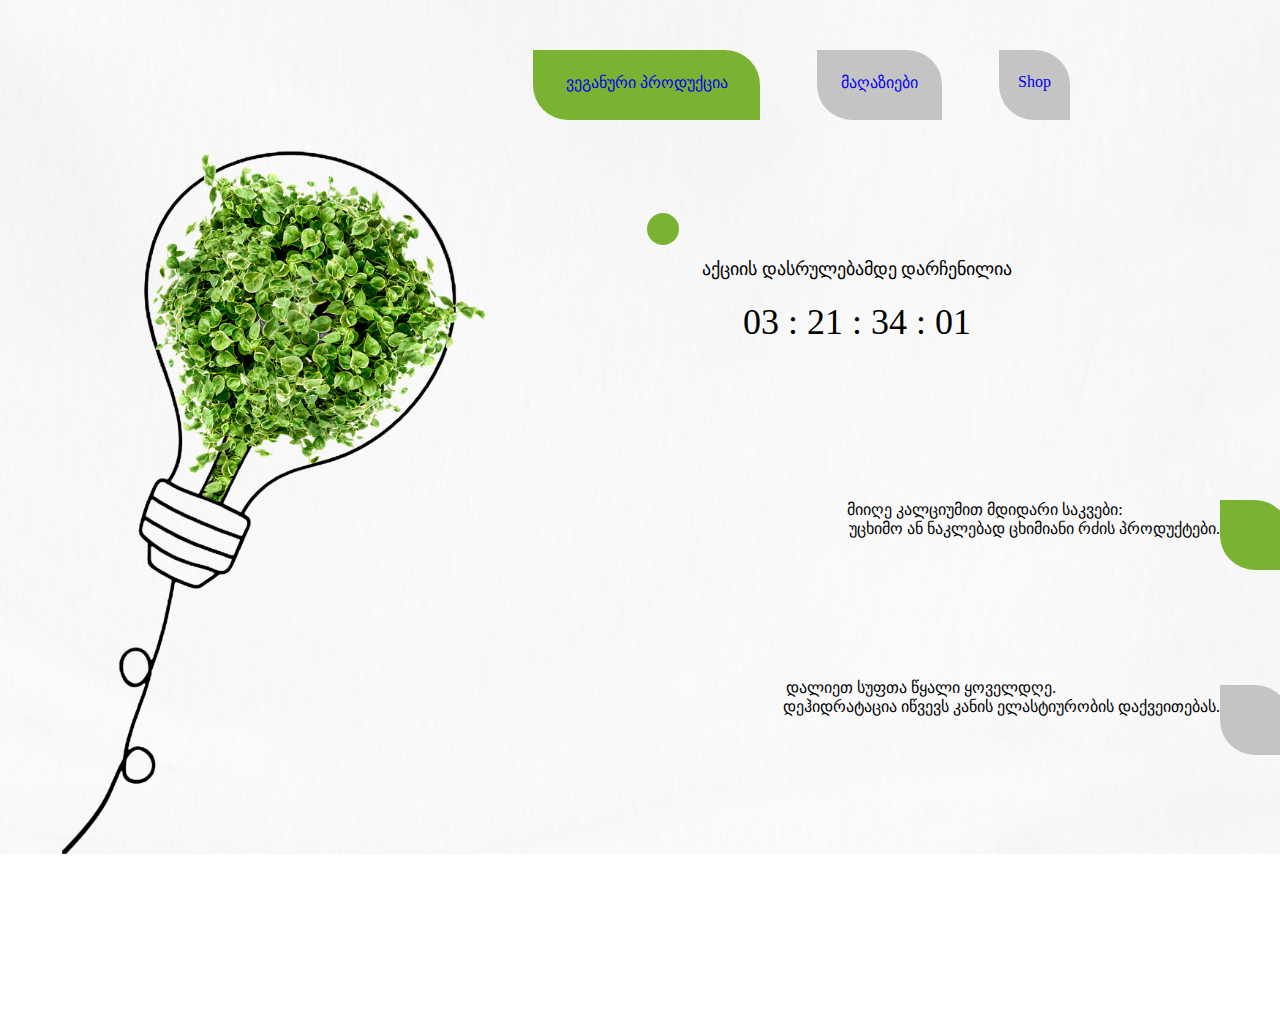
<file: Extra Homework/index.html>
<!DOCTYPE html>
<html lang="en">
<head>
    <meta charset="UTF-8">
    <meta http-equiv="X-UA-Compatible" content="IE=edge">
    <meta name="viewport" content="width=device-width, initial-scale=1.0">
    <link rel="stylesheet" href="styles/styles.css">
    <title>Document</title>
</head>
<body>
    <header>
        <div class="navdiv">
            <nav>
                <ul class="navul">
                    <a href="#">
                        <li class="navli1"><a href="#">ვეგანური პროდუქცია</a></li>
                        <li class="navli2"><a href="#">მაღაზიები</a></li>
                        <li class="navli3"><a href="#">Shop</a></li>
                    </a>
                    

                </ul>
            </nav>
        </div>

        
    </header>
    
    <main>
       <div class="kvadrati">
           <div class="wre"></div>
           <div class="aqcia">
               <p>აქციის დასრულებამდე დარჩენილია</p>
           </div>
           <div class="timer">
               <a href="#"><p>03 : 21 : 34 : 01</p></a>
           </div>
           
       </div>
       <br style="clear:both" />
      <div class="bigboy">
        
          <div class="lefttext">
            <div class="section1">
                <p class="f p1">მიიღე კალციუმით მდიდარი საკვები: </p>
            <p class="f p2">უცხიმო ან ნაკლებად ცხიმიანი რძის პროდუქტები.</p>
            </div>
            
            <div class="section2">
                <p class="f p3">დალიეთ  სუფთა წყალი ყოველდღე.<p>
                <p class="f p4">დეჰიდრატაცია იწვევს კანის ელასტიურობის დაქვეითებას.</p>
            </div>
         </div>

          <div class="leftstuff">
              <div class="potoli potoli1"></div>
              <div class="potoli potoli2"></div>
          </div>
          <div class="middlestuff"></div>

          <div class="rightstuff">
              <div class="fotoli fotoli1"></div>
              <div class="fotoli fotoli2"></div>
          </div>
          <div class="righttext">
              <div class="section3">
                  <p class="f f1">საკვებ რაციონში ჩართე მწვანე და ნარინჯისფერი</p>
                <p class="f f2">ხილი და ბოსტნეული.</p>
            </div>
              <div class="section4">
                <p class="f f3">დაიძინე ერთსა და იმავე დროს</p>
                <p class="f f4">დარწმუნდით, რომ საკმარისად დიდხანს გძინავთ</p>
              </div>
              
          </div>


      </div>

     
    </main>
    
    <footer></footer>
    
</body>
</html>
</file>
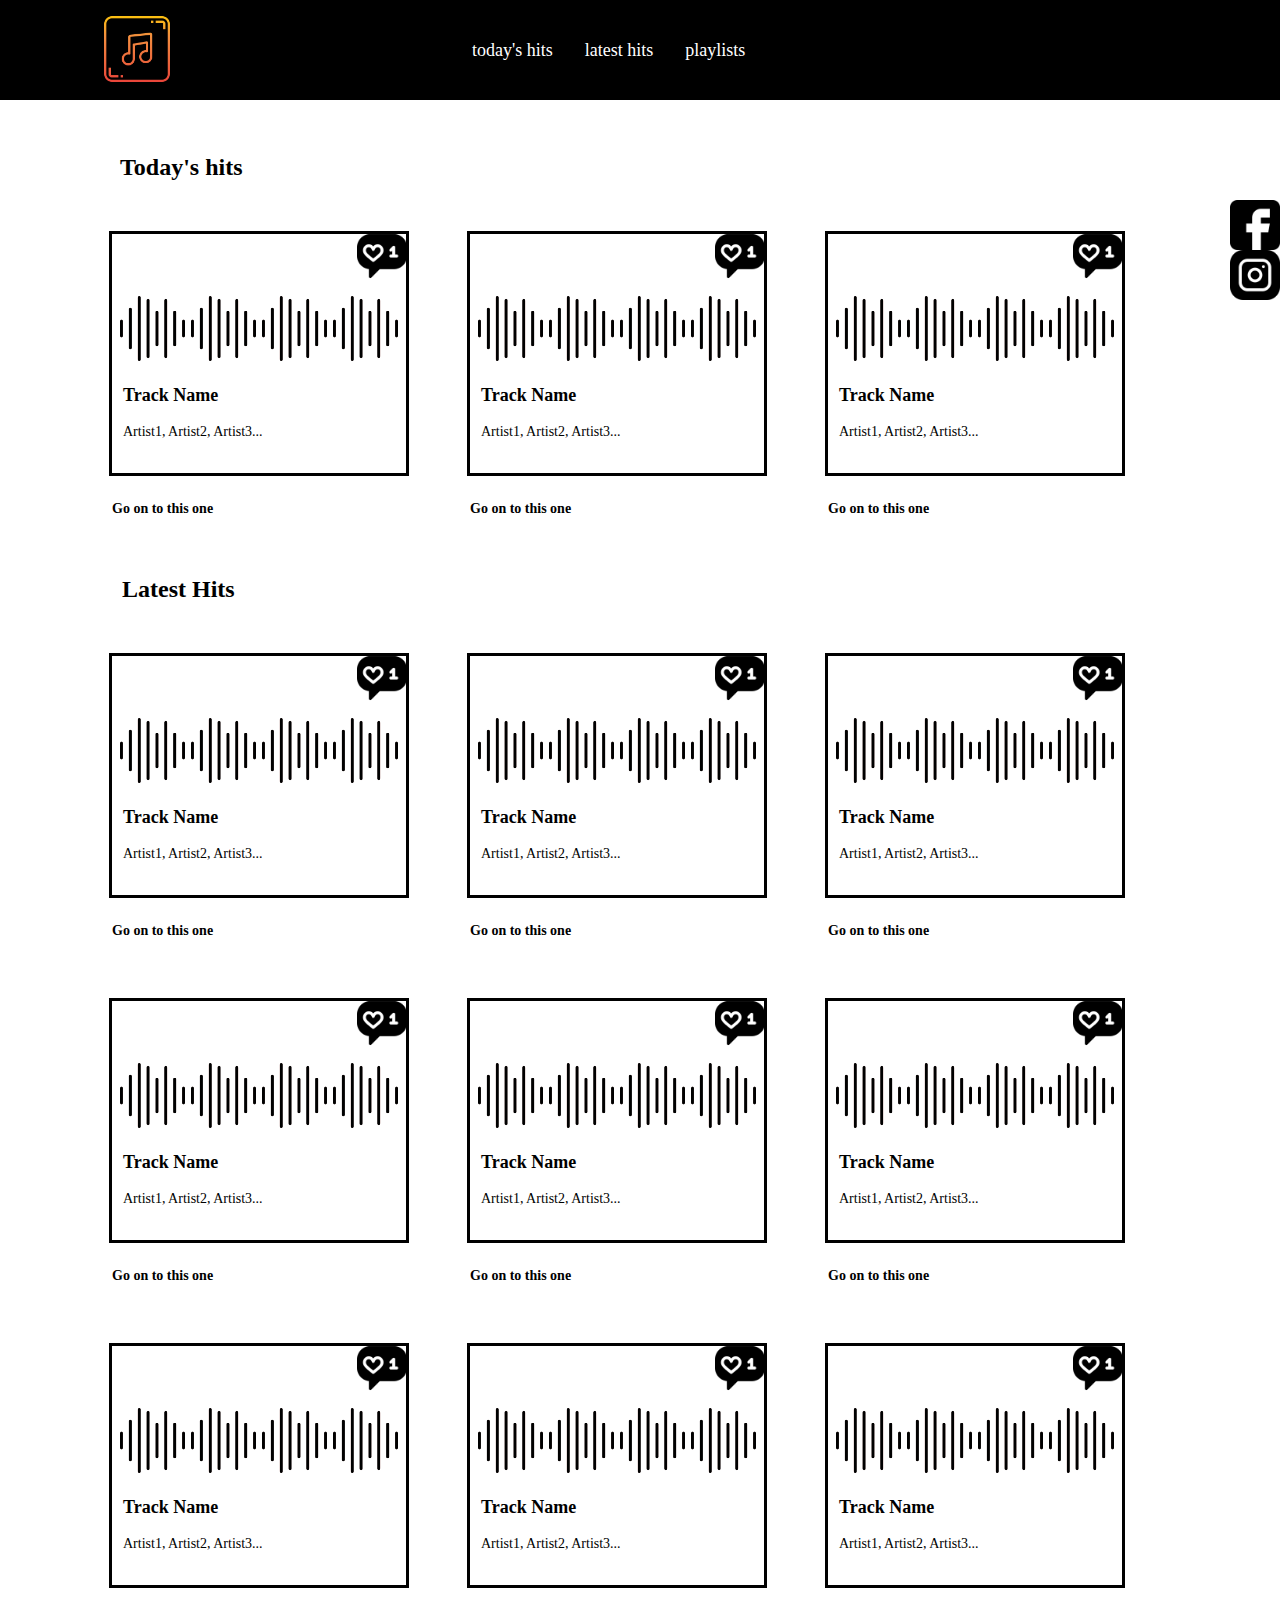
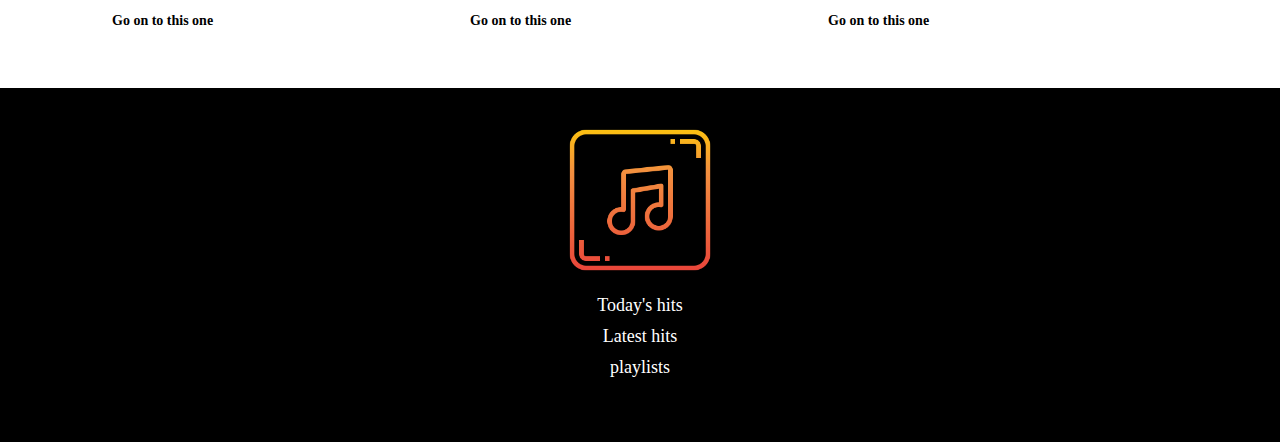
<file: Music Effects Homework/Index.html>
<!DOCTYPE html>
<html lang="en">
<head>
    <meta charset="UTF-8">
    <meta http-equiv="X-UA-Compatible" content="IE=edge">
    <meta name="viewport" content="width=device-width, initial-scale=1.0">
    <link rel="stylesheet" href="Styles/styles.css">
    <title>Main Page</title>
</head>
<body> 
    <header> 
        <div class="logo">
            <a href="Index.html">
                <img class="logoimg" src="masalebi/music-note.png" alt="">
            </a>
            <h1>Music Music Music</h1>
        </div>
        
            <div class="headerlinenav">
                <nav>
                    <ul class="nav-list">
                        <li><a href="Secpage.html">today's hits</a></li>
                        <li><a href="Secpage.html">latest hits</a> </li>
                        <li><a href="Secpage.html">playlists</a> </li>

                    </ul>
                </nav>
            </div>

        </div>
        
        
    </header>
    
    
    <main>
        <div class="FBIG">
            
            <a href="https://www.facebook.com/digitaledu.ge">
                <!--<img src="masalebi/fb.png"> -->
                <div class="fb">

                </div>

            </a>
            
        
        
            <a href="https://camo.envatousercontent.com/3e039b1f5086079ca16e4d29a88c2ef97d373458/68747470733a2f2f6572726174756d2d68746d6c2e6e65746c6966792e6170702f6c616e64696e672d6173736574732f696d672f636c61737369632e6a7067">
                <!-- <img src="masalebi/instagram.png" > -->
                <div class="ig">

                </div>
            </a>
            
        
    </div>
        <div class="today">
            <div class="topP">
                <h2 class="topp">
                    Today's hits
                </h2>
            </div>
        </div>
            <section class="container">
                <div class="square1">
                    <div class="squareimg1">
                        <img src="masalebi/like.png" class="img1"></div>
                    <div class="squareimg2">
                        <img src="masalebi/sound.png"  class="img2"><img src="masalebi/sound.png"class="img2"><img src="masalebi/sound.png"  class="img2"><img src="masalebi/sound.png" class="img2">
                    </div>
                    <h2>Track Name</h2>
                    <p class="artists">Artist1, Artist2, Artist3...</p>
                    <div class="a">
                        <a href="Secpage.html">
                            <p class="goto">
                                <b>Go on to this one</b>
                            </p>
                        </a>
                    </div>
                </div>
                <div class="square2">
                    <div class="squareimg11">
                        <img src="masalebi/like.png" class="img11">
                    </div>
                    <div class="squareimg2">
                        <img src="masalebi/sound.png"  class="img2"><img src="masalebi/sound.png"class="img2"><img src="masalebi/sound.png"  class="img2"><img src="masalebi/sound.png" class="img2">

                    </div>
                    <h2>Track Name</h2>
                    <p class="artists">Artist1, Artist2, Artist3...</p>
                    <div class="a">
                        <a href="Secpage.html">
                            <p class="goto">
                                <b>Go on to this one</b>

                            </p>
                        </a>
                    </div>
                </div>
                <div class="square3">
                    <div class="squareimg111">
                        <img src="masalebi/like.png" class="img111">
                    </div>
                    <div class="squareimg2">
                        <img src="masalebi/sound.png"  class="img2"><img src="masalebi/sound.png"class="img2"><img src="masalebi/sound.png"  class="img2"><img src="masalebi/sound.png" class="img2">

                    </div>
                    <h2>Track Name</h2>
                    <p class="artists">Artist1, Artist2, Artist3...</p>
                    <div class="a">
                        <a href="Secpage.html">
                            <p class="goto">
                                <b>Go on to this one</b>
                            </p>
                        </a>
                    </div>
                </div>
                
               
    
            </section>
           
            
        

        <div class="latest">
            <h2 class="latestH">
                Latest Hits
            </h2>
        </div>
        <section class="container">
            <div class="square1">
                <div class="squareimg1">
                    <img src="masalebi/like.png" class="img1"></div>
                <div class="squareimg2">
                    <img src="masalebi/sound.png"  class="img2"><img src="masalebi/sound.png"class="img2"><img src="masalebi/sound.png"  class="img2"><img src="masalebi/sound.png" class="img2">
                </div>
                <h2>Track Name</h2>
                <p class="artists">Artist1, Artist2, Artist3...</p>
                <div class="a">
                    <a href="Secpage.html">
                        <p class="goto">
                            <b>Go on to this one</b>
                        </p>
                    </a>
                </div>
            </div>
            <div class="square2">
                <div class="squareimg11">
                    <img src="masalebi/like.png" class="img11">
                </div>
                <div class="squareimg2">
                    <img src="masalebi/sound.png"  class="img2"><img src="masalebi/sound.png"class="img2"><img src="masalebi/sound.png"  class="img2"><img src="masalebi/sound.png" class="img2">

                </div>
                <h2>Track Name</h2>
                <p class="artists">Artist1, Artist2, Artist3...</p>
                <div class="a">
                    <a href="Secpage.html">
                        <p class="goto">
                            <b>Go on to this one</b>

                        </p>
                    </a>
                </div>
            </div>
            <div class="square3">
                <div class="squareimg111">
                    <img src="masalebi/like.png" class="img111">
                </div>
                <div class="squareimg2">
                    <img src="masalebi/sound.png"  class="img2"><img src="masalebi/sound.png"class="img2"><img src="masalebi/sound.png"  class="img2"><img src="masalebi/sound.png" class="img2">

                </div>
                <h2>Track Name</h2>
                <p class="artists">Artist1, Artist2, Artist3...</p>
                <div class="a">
                    <a href="Secpage.html">
                        <p class="goto">
                            <b>Go on to this one</b>
                        </p>
                    </a>
                </div>
            </div>
            
           

        </section>
        <section class="container">
            <div class="square1">
                <div class="squareimg1">
                    <img src="masalebi/like.png" class="img1"></div>
                <div class="squareimg2">
                    <img src="masalebi/sound.png"  class="img2"><img src="masalebi/sound.png"class="img2"><img src="masalebi/sound.png"  class="img2"><img src="masalebi/sound.png" class="img2">
                </div>
                <h2>Track Name</h2>
                <p class="artists">Artist1, Artist2, Artist3...</p>
                <div class="a">
                    <a href="Secpage.html">
                        <p class="goto">
                            <b>Go on to this one</b>
                        </p>
                    </a>
                </div>
            </div>
            <div class="square2">
                <div class="squareimg11">
                    <img src="masalebi/like.png" class="img11">
                </div>
                <div class="squareimg2">
                    <img src="masalebi/sound.png"  class="img2"><img src="masalebi/sound.png"class="img2"><img src="masalebi/sound.png"  class="img2"><img src="masalebi/sound.png" class="img2">

                </div>
                <h2>Track Name</h2>
                <p class="artists">Artist1, Artist2, Artist3...</p>
                <div class="a">
                    <a href="Secpage.html">
                        <p class="goto">
                            <b>Go on to this one</b>

                        </p>
                    </a>
                </div>
            </div>
            <div class="square3">
                <div class="squareimg111">
                    <img src="masalebi/like.png" class="img111">
                </div>
                <div class="squareimg2">
                    <img src="masalebi/sound.png"  class="img2"><img src="masalebi/sound.png"class="img2"><img src="masalebi/sound.png"  class="img2"><img src="masalebi/sound.png" class="img2">

                </div>
                <h2>Track Name</h2>
                <p class="artists">Artist1, Artist2, Artist3...</p>
                <div class="a">
                    <a href="Secpage.html">
                        <p class="goto">
                            <b>Go on to this one</b>
                        </p>
                    </a>
                </div>
            </div>
            
           

        </section>
        <section class="container">
            <div class="square1">
                <div class="squareimg1">
                    <img src="masalebi/like.png" class="img1"></div>
                <div class="squareimg2">
                    <img src="masalebi/sound.png"  class="img2"><img src="masalebi/sound.png"class="img2"><img src="masalebi/sound.png"  class="img2"><img src="masalebi/sound.png" class="img2">
                </div>
                <h2>Track Name</h2>
                <p class="artists">Artist1, Artist2, Artist3...</p>
                <div class="a">
                    <a href="Secpage.html">
                        <p class="goto">
                            <b>Go on to this one</b>
                        </p>
                    </a>
                </div>
            </div>
            <div class="square2">
                <div class="squareimg11">
                    <img src="masalebi/like.png" class="img11">
                </div>
                <div class="squareimg2">
                    <img src="masalebi/sound.png"  class="img2"><img src="masalebi/sound.png"class="img2"><img src="masalebi/sound.png"  class="img2"><img src="masalebi/sound.png" class="img2">

                </div>
                <h2>Track Name</h2>
                <p class="artists">Artist1, Artist2, Artist3...</p>
                <div class="a">
                    <a href="Secpage.html">
                        <p class="goto">
                            <b>Go on to this one</b>

                        </p>
                    </a>
                </div>
            </div>
            <div class="square3">
                <div class="squareimg111">
                    <img src="masalebi/like.png" class="img111">
                </div>
                <div class="squareimg2">
                    <img src="masalebi/sound.png"  class="img2"><img src="masalebi/sound.png"class="img2"><img src="masalebi/sound.png"  class="img2"><img src="masalebi/sound.png" class="img2">

                </div>
                <h2>Track Name</h2>
                <p class="artists">Artist1, Artist2, Artist3...</p>
                <div class="a">
                    <a href="Secpage.html">
                        <p class="goto">
                            <b>Go on to this one</b>
                        </p>
                    </a>
                </div>
            </div>
            
           

        </section>
       

    </main>
    
    
    <footer>
        <h1 class="footerlogoH">
            Logo
        </h1>
        <a href="Index.html">
            <div class="footerlogo">
                <img src="masalebi/music-note.png"  class="footerlogoimg">
            </div>
        </a>
        
        <div class="footerlinenav">
            <nav class="footernav"> 
                <ul class="footerul">
                   
                    <li class="footerli"><a href="Secpage.html">Today's hits</a></li>
                    <li class="footerli"><a href="Secpage.html">Latest hits</a></li>
                    <li class="footerli"><a href="Secpage.html">playlists</a></li>
                </ul>
            </nav>

        </div>

    </footer>



</body>
</html>
</file>
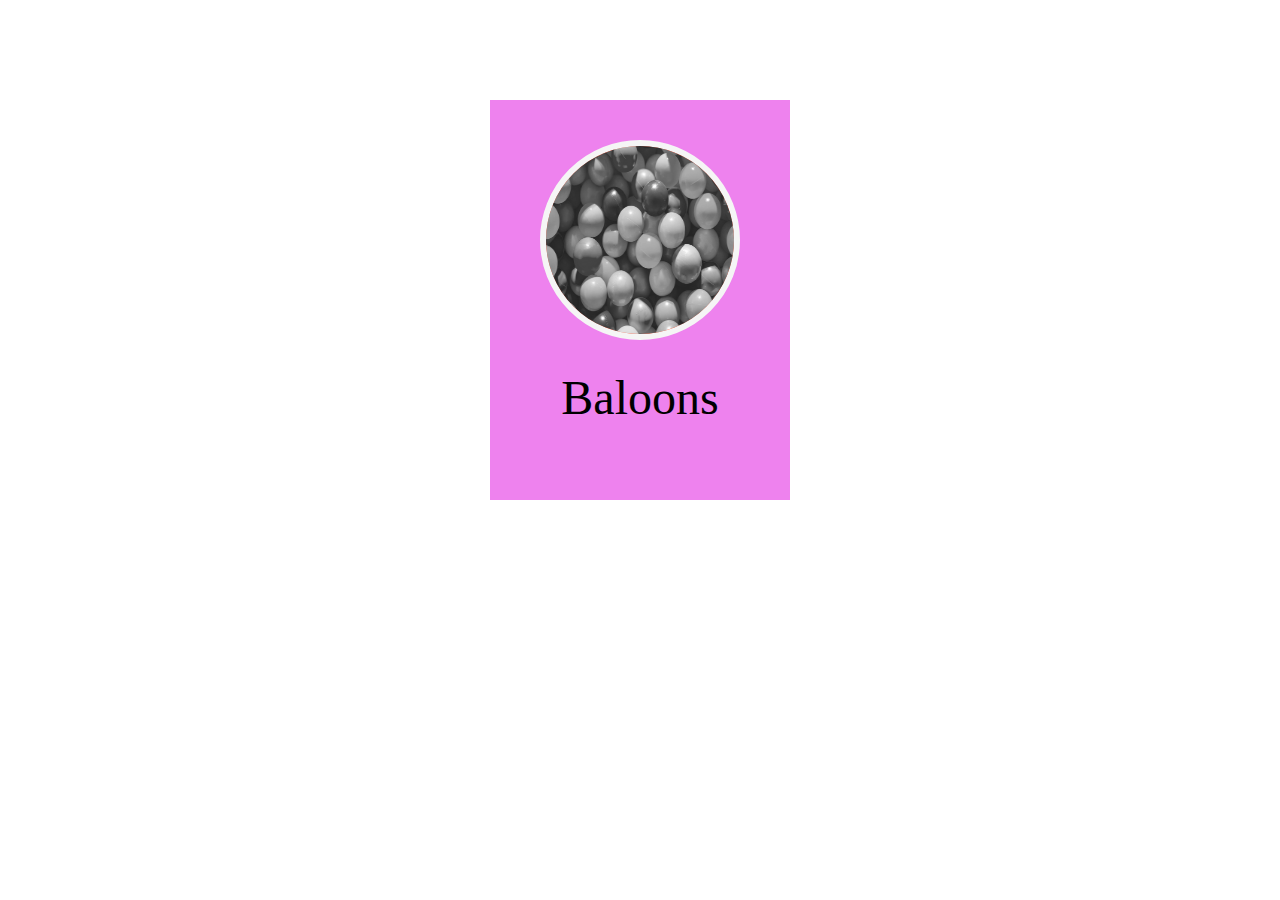
<file: PP homework/index.html>
<!DOCTYPE html>
<html lang="en">
<head>
    <meta charset="UTF-8">
    <meta http-equiv="X-UA-Compatible" content="IE=edge">
    <meta name="viewport" content="width=device-width, initial-scale=1.0">
    <link rel="stylesheet" href="Styles/styles.css">
    <title>Document</title>
</head>
<body>
    <header></header>
    <main>

        <div class="back">
            <div class="circle">
                <img src="images/image1.jpeg"  class="circle-img">
            </div>

            <div class="textt">
                <p>Baloons</p>
            </div>
        </div>

        
    </main>
    <footer></footer>

    
</body>
</html>
</file>
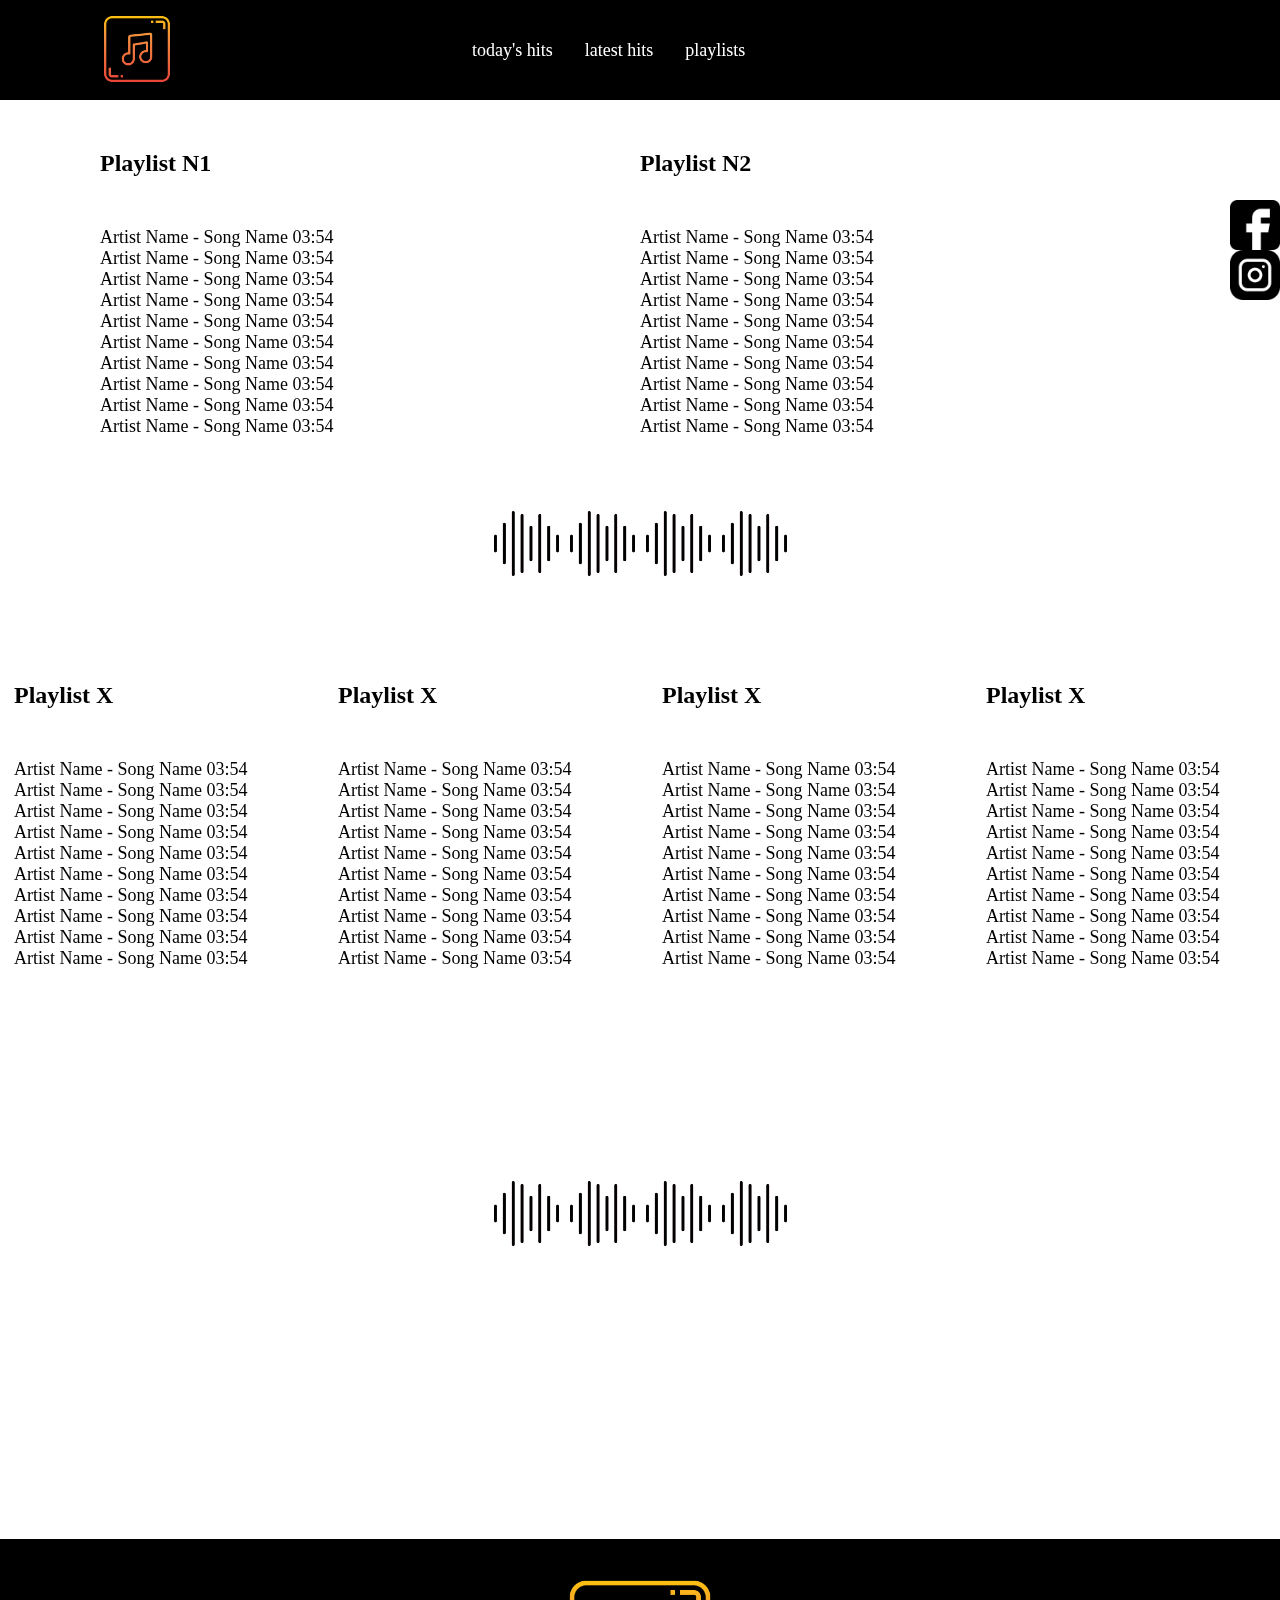
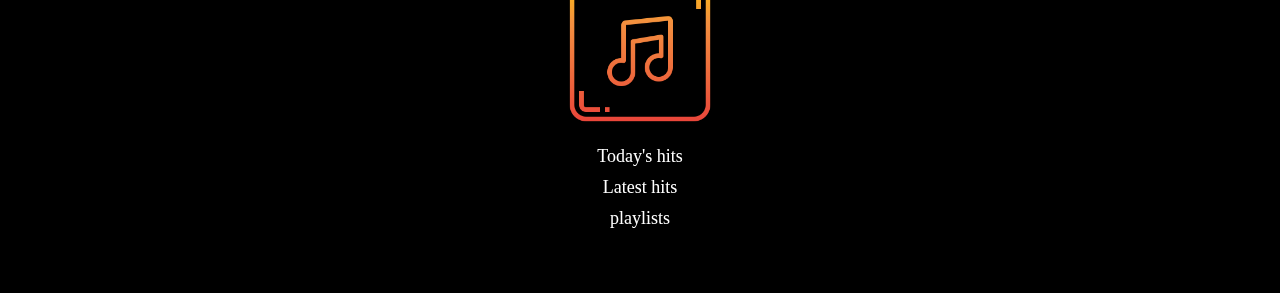
<file: Music Effects Homework/Secpage.html>
<!DOCTYPE html>
<html lang="en">
<head>
    <meta charset="UTF-8">
    <meta http-equiv="X-UA-Compatible" content="IE=edge">
    <meta name="viewport" content="width=device-width, initial-scale=1.0">
    <link rel="stylesheet" href="Styles/Styles2.css">
    <title>Document</title>
</head>
<body>
    <header> 
        <div class="logo">
            <a href="Index.html">
                <img class="logoimg" src="masalebi/music-note.png" alt="">
            </a>
            <h1>Music Music Music</h1>
        </div>
        
            <div class="headerlinenav">
                <nav>
                    <ul class="nav-list">
                        <li><a href="#">today's hits</a></li>
                        <li><a href="#">latest hits</a> </li>
                        <li><a href="#">playlists</a> </li>

                    </ul>
                </nav>
            </div>

        </div>
        
        
    </header>
    
    <main>

        <div class="FBIG">
            
                <a href="https://www.facebook.com/digitaledu.ge">
                    <!--<img src="masalebi/fb.png"> -->
                    <div class="fb">

                    </div>

                </a>
                
            
            
                <a href="https://camo.envatousercontent.com/3e039b1f5086079ca16e4d29a88c2ef97d373458/68747470733a2f2f6572726174756d2d68746d6c2e6e65746c6966792e6170702f6c616e64696e672d6173736574732f696d672f636c61737369632e6a7067">
                    <!-- <img src="masalebi/instagram.png" > -->
                    <div class="ig">

                    </div>
                </a>
                
            
        </div>
        <div class="backgroundcolor">
            <div class="songlist">
                <div class="song-list1">
                    <h2 class="songH">
                        Playlist N1
                    </h2>
                    <p class="starter">Artist Name - Song Name   03:54</p>
                    <p>Artist Name - Song Name   03:54</p>
                    <p>Artist Name - Song Name   03:54</p>
                    <p>Artist Name - Song Name   03:54</p>
                    <p>Artist Name - Song Name   03:54</p>
                    <p>Artist Name - Song Name   03:54</p>
                    <p>Artist Name - Song Name   03:54</p>
                    <p>Artist Name - Song Name   03:54</p>
                    <p>Artist Name - Song Name   03:54</p>
                    <p>Artist Name - Song Name   03:54</p>
                </div>
        
                <div class="song-list2">
                    <h2 class="songH">
                        Playlist N2
                    </h2>
                    <p class="starter2">Artist Name - Song Name   03:54</p>
                    <p>Artist Name - Song Name   03:54</p>
                    <p>Artist Name - Song Name   03:54</p>
                    <p>Artist Name - Song Name   03:54</p>
                    <p>Artist Name - Song Name   03:54</p>
                    <p>Artist Name - Song Name   03:54</p>
                    <p>Artist Name - Song Name   03:54</p>
                    <p>Artist Name - Song Name   03:54</p>
                    <p>Artist Name - Song Name   03:54</p>
                    <p>Artist Name - Song Name   03:54</p>
                </div>
            </div>
    
            <div class="sound">
                <div><img src="masalebi/sound.png"></div>
                <div><img src="masalebi/sound.png"></div>
                <div><img src="masalebi/sound.png"></div>
                <div><img src="masalebi/sound.png"></div>
            </div>
            
            <div class="XYZ">
                <div class="playlistX">
                    <h2 class="playlistXH">
                        Playlist X
                    </h2>
                    <p class="starterX">Artist Name - Song Name   03:54</p>
                    <p>Artist Name - Song Name   03:54</p>
                    <p>Artist Name - Song Name   03:54</p>
                    <p>Artist Name - Song Name   03:54</p>
                    <p>Artist Name - Song Name   03:54</p>
                    <p>Artist Name - Song Name   03:54</p>
                    <p>Artist Name - Song Name   03:54</p>
                    <p>Artist Name - Song Name   03:54</p>
                    <p>Artist Name - Song Name   03:54</p>
                    <p>Artist Name - Song Name   03:54</p>
                </div>
                <div class="playlistX">
                    <h2 class="playlistXH">
                        Playlist X
                    </h2>
                    <p class="starterX">Artist Name - Song Name   03:54</p>
                    <p>Artist Name - Song Name   03:54</p>
                    <p>Artist Name - Song Name   03:54</p>
                    <p>Artist Name - Song Name   03:54</p>
                    <p>Artist Name - Song Name   03:54</p>
                    <p>Artist Name - Song Name   03:54</p>
                    <p>Artist Name - Song Name   03:54</p>
                    <p>Artist Name - Song Name   03:54</p>
                    <p>Artist Name - Song Name   03:54</p>
                    <p>Artist Name - Song Name   03:54</p>
                </div>
                <div class="playlistX">
                    <h2 class="playlistXH">
                        Playlist X
                    </h2>
                    <p class="starterX">Artist Name - Song Name   03:54</p>
                    <p>Artist Name - Song Name   03:54</p>
                    <p>Artist Name - Song Name   03:54</p>
                    <p>Artist Name - Song Name   03:54</p>
                    <p>Artist Name - Song Name   03:54</p>
                    <p>Artist Name - Song Name   03:54</p>
                    <p>Artist Name - Song Name   03:54</p>
                    <p>Artist Name - Song Name   03:54</p>
                    <p>Artist Name - Song Name   03:54</p>
                    <p>Artist Name - Song Name   03:54</p>
                </div>
                <div class="playlistX">
                    <h2 class="playlistXH">
                        Playlist X
                    </h2>
                    <p class="starterX">Artist Name - Song Name   03:54</p>
                    <p>Artist Name - Song Name   03:54</p>
                    <p>Artist Name - Song Name   03:54</p>
                    <p>Artist Name - Song Name   03:54</p>
                    <p>Artist Name - Song Name   03:54</p>
                    <p>Artist Name - Song Name   03:54</p>
                    <p>Artist Name - Song Name   03:54</p>
                    <p>Artist Name - Song Name   03:54</p>
                    <p>Artist Name - Song Name   03:54</p>
                    <p>Artist Name - Song Name   03:54</p>
                </div>
    
            </div>
            <div class="sound1">
                <div><img src="masalebi/sound.png"></div>
                <div><img src="masalebi/sound.png"></div>
                <div><img src="masalebi/sound.png"></div>
                <div><img src="masalebi/sound.png"></div>
            </div>

        </div>
        



        <a href="Index.html">
            <div class="Thanks">
            
            <h3>Thanks For Visiting Us</h3>
        
             </div>
         </a>
        
        

    </main>
    <footer>
        <h1 class="footerlogoH">
            Logo
        </h1>
        <a href="Index.html">
            <div class="footerlogo">
                <img src="masalebi/music-note.png"  class="footerlogoimg">
            </div>
        </a>
        
        <div class="footerlinenav">
            <nav class="footernav"> 
                <ul class="footerul">
                   
                    <li class="footerli"><a href="#">Today's hits</a></li>
                    <li class="footerli"><a href="#">Latest hits</a></li>
                    <li class="footerli"><a href="#">playlists</a></li>
                </ul>
            </nav>

        </div>

    </footer>

</body>
</html>
</file>
<file: Extra Homework/styles/styles.css>
*{
    margin: 0;
    padding: 0;
    list-style-type: none;
    text-decoration: none;
    box-sizing: border-box;
}
body{
    background-image: url(../images/Background.jpeg);
    background-size: 100%;
    background-repeat: no-repeat;
    background-position: top;
    
}
header{
    height: 120px;
    width: 100%;
}
.navdiv{
    display: block;
    float: right;
    margin-top: 50px;
    margin-right: 210px;
    height: 70px;
    width: 594px;
}

ul{
    display: flex;
    justify-content: space-between;
}
li{
    background-color: #C4C4C4;
    height: 70px;
    padding-top: 23px;
    text-align: center;
}
li:hover{
    background-color: #79B331;
}
.navli1{
    width: 227px;
    border-radius: 0px 35px 0px 35px;
    background-color: #79B331;
}
.navli2{
    width: 125px;
    border-radius: 0px 35px 0px 35px;

}

.navli3{
    width:71px;
    border-radius: 0px 35px 0px 35px;
}

.kvadrati{
     float: right;
     margin-top: 93px;
     margin-right: 213px;
     height:187px ;
     width: 420px ;

}
@keyframes animacia1{
    1%{top: 0px; left:0px;}
    25%{top:0px; left:388px;}
    50%{top:155px; left:388px;}
    75%{top:155px; left:0px;}
    100%{top:0px;left:0px;}
}


.wre{
    background-color: #79B331;
    height: 32px;
    width: 32px;
    border-radius: 50%;
    position: relative;
    animation: animacia1 4s infinite;
}
.aqcia{
    margin-top: 13px;
    display: flex;
    justify-content: center;
}
.aqcia p{
    font-size: 18px;
}
.timer{
    display: flex;
    justify-content: center;
    margin-top: 21px;
}
.timer a{
    color: black;
}
.timer p{
    font-size: 36px;
}
.timer:hover{
    text-decoration: underline;

}
.bigboy{
    display: flex;
    width: 1200px;
    height: 499px;
    margin-left: 680px;
    margin-top: 100px;        
}
.lefttext{
    height: 252px;
    width: 540px;
}

.leftstuff{
    width: 70px;
    height: 500px;
    
}
.middlestuff{
    width: 0.5px;
    height: 480px;
    margin-top: 40px;
    background-color: #C4C4C4;
}
.rightstuff{
    width: 70px;
    height: 500px;
}

.righttext{
    margin-top: 115px;
    margin-left: 4px;
    height: 252px;
    width: 488px;
}
.p1{
    text-align: center;
    margin-left: 70px;
}
.p2{
    text-align: right;
}

.p3{
    margin-top:140px;
    text-align: left;
    margin-left: 106px;
}
.p4{
    text-align: right;
}
.potoli{
    height: 70px;
    width: 70px;
    border-radius:0px 35px 0px 35px;
    background-color: #C4C4C4;
}
.potoli:hover{
    background-color: #79B331;
}
.potoli1{
    background-color: #79B331;
}
.potoli2{
    margin-top: 115px;
}

.fotoli{
    height: 70px;
    width: 70px;
    border-radius: 35px 0px 35px 0px;
    background-color: #C4C4C4;
    
}
.fotoli:hover{
    background-color: #79B331;
}

.fotoli1{
    margin-top: 115px;
}
.fotoli2{
    margin-top: 100px;
}
.f1{
    margin-top: 4px;
}
.f3{
    margin-top: 120px;
}

div.section1:hover p.f{
    color: #79B331;
    cursor: default;
}
div.section2:hover p.f{
    color: #79B331;
    cursor: default;
}
div.section3:hover p.f{
    color: #79B331;
    cursor: default;
}
div.section4:hover p.f{
    color: #79B331;
    cursor: default;
}
</file>
<file: Music Effects Homework/Styles/styles.css>
*{
    margin: 0;
    padding: 0;
    text-decoration: none;
    list-style-type: none;
    box-sizing: border-box;

}
header{
    height: 100px;
    width: 100%;
    position:sticky;
    display: flex;
    background-color: #000000;
   
}
h1{
    margin-left: -999px;
}

.logo{
    display: block;
    height: 70px;
    width: 70px;
    margin-top: 14px;
    margin-left: 102px;
}
.logoimg{
    height: 100%;
    width:100%;
}
.headerlinenav{
    margin-top: 40px;
    margin-left: 300px  ;
}
.nav-list{
    display: flex;
    gap:2rem;
}
li:hover{
    text-decoration: underline;
}

a{
    color: #FFFFFF;
    font-size: 18px; 
    
}
.FBIG{
    float: right;
    position:fixed;
    top: 200px;
    right: 0;
    height:100px;
    width: 50px;
}
.fb{
    height: 50px;
    width: 50px;
    background-image: url(../masalebi/fb.png);
    background-repeat: no-repeat;
    background-size: 100%;

}
.fb:hover{
    background-image: url(../masalebi/facebook.png);
}
/*.fb img{
    height: 100%;
    width: 100%;
}*/
.ig{
    height: 50px;
    width:50px;
    background-image: url(../masalebi/instagram.png);
    background-repeat: no-repeat;
    background-size: 100%;
}
.ig:hover{
    background-image: url(../masalebi/instagram\ color.png);
}
/*.ig img{
    height: 100%;
    width: 100%;
}*/

.today{
    width: 1,176px;
    margin-left: 109px;
    margin-right: 109px;
    margin-top:54px;
    
}

.topp{
    font-size: 24px;
}



.container{
    margin-left: 109px;
    margin-right: 155px;
    display: flex;
    flex-direction: row;
    justify-content: space-between ;
    margin-bottom: 100px ;
    margin-top: 50px;
}


.square1{
    height:245px ;
    width: 300px;
    border: solid black;  
       
}


.squareimg1{
    height: 50px;
    width: 50px;
    margin-left: 245px;
    margin-top: -2.60px; 
    
}

.squareimg1:hover img.img1{
    opacity: 0;
}

.squareimg1:hover{ 
    background-image: url(../masalebi/love-message.png);
    background-size: 100%;
    background-repeat: no-repeat;
}
.img1{
    height: 100%;
    width:100%

}

.squareimg2{
    display: flex;
    justify-content: center;
    height:65px ;
    width: 100%;
    margin-top: 12px;
}

.img2{
    height: 65px;
    width:65px; 
    margin:3px;
    

}
.square2{
    height:245px ;
    width: 300px;
    border: solid black;
}
.squareimg11{
    height: 50px;
    width: 50px;
    margin-left: 245px;
    margin-top: -2.60px;
}
.squareimg11:hover{ 
    background-image: url(../masalebi/love-message.png);
    background-size: 100%;
    background-repeat: no-repeat;
}
.squareimg11:hover img:hover{
    opacity: 0;
}
.img11{
    height: 100%;
    width:100%;

}
.square3{
    height:245px ;
    width: 300px;
    border: solid black;
      
}
.squareimg111{
    height: 50px;
    width: 50px;
    margin-left: 245px;
    margin-top: -2.60px;
}
.squareimg111:hover{ 
    background-image: url(../masalebi/love-message.png);
    background-size: 100%;
    background-repeat: no-repeat;
}
.squareimg111:hover img:hover{
    opacity: 0;
}
.img111{
    height: 100%;
    width:100%;

}

h2{
    font-size: 18px;
    margin-top: 27px;
    margin-left: 11px;
}

.artists{
    font-size: 14px;
    margin-top: 18px;
    margin-left: 11px;
}
.a{
    display: block;
    text-align: left;
    margin-top: 61px;
}
.a:hover p{
    text-decoration: underline;
}
.goto{
    font-size: 14px;
    color: #000000;
}
.latest{
    margin-left: 111px;
}
.latestH{
    font-size: 24px;
}
footer{
    height: 354px;
    width: 100%;
    background-color: #000000;
}

.footerlogoH{
    margin-left: 999px;

}
.footerlogo{
    height: 150px ;
    width: 150px ;
    margin: 0 auto;
}
.footerlogoimg{
    height: 100%;
    width: 100%;
}

.footernav{
    display: flex;
    justify-content: center;
    margin-top: 10px;
}
.footerul li{
    padding-top: 10px;
    text-align: center;
}
.footerli{
    color: #FFFFFF;
}
</file>
<file: PP homework/Styles/styles.css>
*{
    margin: 0;
    padding: 0;
    text-decoration: none;
    list-style-type: none;
    box-sizing: border-box;
}

.back{
    height: 400px;
    width: 300px;
    margin: 100px auto;
    background-color: violet;
    padding-top:40px;
    
   

}
.circle{
    margin: 0 auto;
    height: 200px;
    width: 200px;
    border-radius: 50%;
    background-color: tomato;
   
    overflow: hidden;
    margin-bottom: 1rem;
    transition: filter 0,4s ease-in-out;
    border: 6px solid whitesmoke;


}
.circle-img{
    height: 100%;
    width: 100%;
    filter: grayscale();
    box-shadow: 2px 2px 10px 2px rgba(0,0,0,0.5);
    
}

.textt{
    margin-top: 30px;
    display: flex;
    justify-content: center;
}
.textt p{
    font-size: 48px;
}
.textt:hover{
    text-decoration: underline;
    
}
.circle-img:hover{
    filter: none;
}
</file>
<file: Music Effects Homework/Styles/Styles2.css>
*{
    margin: 0;
    padding: 0;
    list-style: none;
    text-decoration: none;
    box-sizing: border-box;
}

header{
    height: 100px;
    width: 100%;
    position:sticky;
    top:0;
    display: flex;
    background-color: #000000;
   
}
h1{
    margin-left: -999px;
}

.logo{
    display: block;
    height: 70px;
    width: 70px;
    margin-top: 14px;
    margin-left: 102px;
}
.logoimg{
    height: 100%;
    width:100%;
}
.headerlinenav{
    margin-top: 40px;
    margin-left: 300px  ;
}
.nav-list{
    display: flex;
    gap:2rem;
}
li:hover{
    text-decoration: underline;
}

a{
    color: #FFFFFF;
    font-size: 18px; 
    
}
.FBIG{
    float: right;
    position:fixed;
    top: 200px;
    right: 0;
    height:100px;
    width: 50px;
}
.fb{
    height: 50px;
    width: 50px;
    background-image: url(../masalebi/fb.png);
    background-repeat: no-repeat;
    background-size: 100%;

}
.fb:hover{
    background-image: url(../masalebi/facebook.png);
}
/*.fb img{
    height: 100%;
    width: 100%;
}*/
.ig{
    height: 50px;
    width:50px;
    background-image: url(../masalebi/instagram.png);
    background-repeat: no-repeat;
    background-size: 100%;
}
.ig:hover{
    background-image: url(../masalebi/instagram\ color.png);
}
/*.ig img{
    height: 100%;
    width: 100%;
}*/
.backgroundcolor{
    background-color: #FFFFFF;
}
.song-list1{
    height: 361px;
    width: 280px;
    margin-top: 50px;
    margin-left: 100px;
    
}
.song-list1:hover{
    background-color: rgb(194, 191, 191);
}
.song-list1 p{
    font-size: 18px;
   
}
.starter{
    margin-top:50px;
}
.starter2{
    margin-top: 50px;
}
.songH{
    font-size: 24px;
}

.song-list2{
    height: 361px;
    width: 280px;
    margin-top: 50px;
    margin-left: 100px;   
}
.song-list2:hover{
    background-color: rgb(194, 191, 191);

}
.song-list2 p{
    font-size: 18px;
}

.songlist{
    display: flex;
    justify-content: left;
    gap: 160px;
}
/*44px total gap of 4 Sound*/
.sound{
    margin: 0 auto;
    display: flex;
    gap:11px;
    margin-bottom: 106px;
    justify-content: center;
    height: 65px;
    width: 304px;
}
.sound div{
    height: 100%;
    width: 65px;
}
.sound div img{
    height: 100%;
    width: 100%;
    
}

.XYZ{
    
    display: flex;
    justify-content: center;
    gap: 44px;
}

.playlistX{
    gap: 44px;
    height: 361px;
    width: 280px;
}
.playlistX:hover{
    background-color: rgb(194, 191, 191);

}
.starterX{
    margin-top: 50px;
    
}
.playlistX h2{
    font-size: 24px;
}
.playlistX p{
    font-size:18px ;
}


.sound1{
    margin: 0 auto;
    display: flex;
    gap:11px;
    margin-top: 138px;
    justify-content: center;
    height: 65px;
    width: 304px;
}
.sound1 div{
    height: 100%;
    width: 65px;
}
.sound1 div img{
    height: 100%;
    width: 100%;
    
}

.Thanks{
    position: sticky;
    bottom: 0;
    z-index: -1;
    margin-top: 107px;
    display: flex;
    justify-content: center;
    margin-bottom:144px;
}
.Thanks h3{
    font-size: 36px;
    color: #000000;
}
footer{
    height: 354px;
    width: 100%;
    background-color: #000000;
}

.footerlogoH{
    margin-left: 999px;

}
.footerlogo{
    height: 150px ;
    width: 150px ;
    margin: 0 auto;
}
.footerlogoimg{
    height: 100%;
    width: 100%;
}

.footernav{
    display: flex;
    justify-content: center;
    margin-top: 10px;
}
.footerul li{
    padding-top: 10px;
    text-align: center;
}
.footerli{
    color: #FFFFFF;
}
</file>
